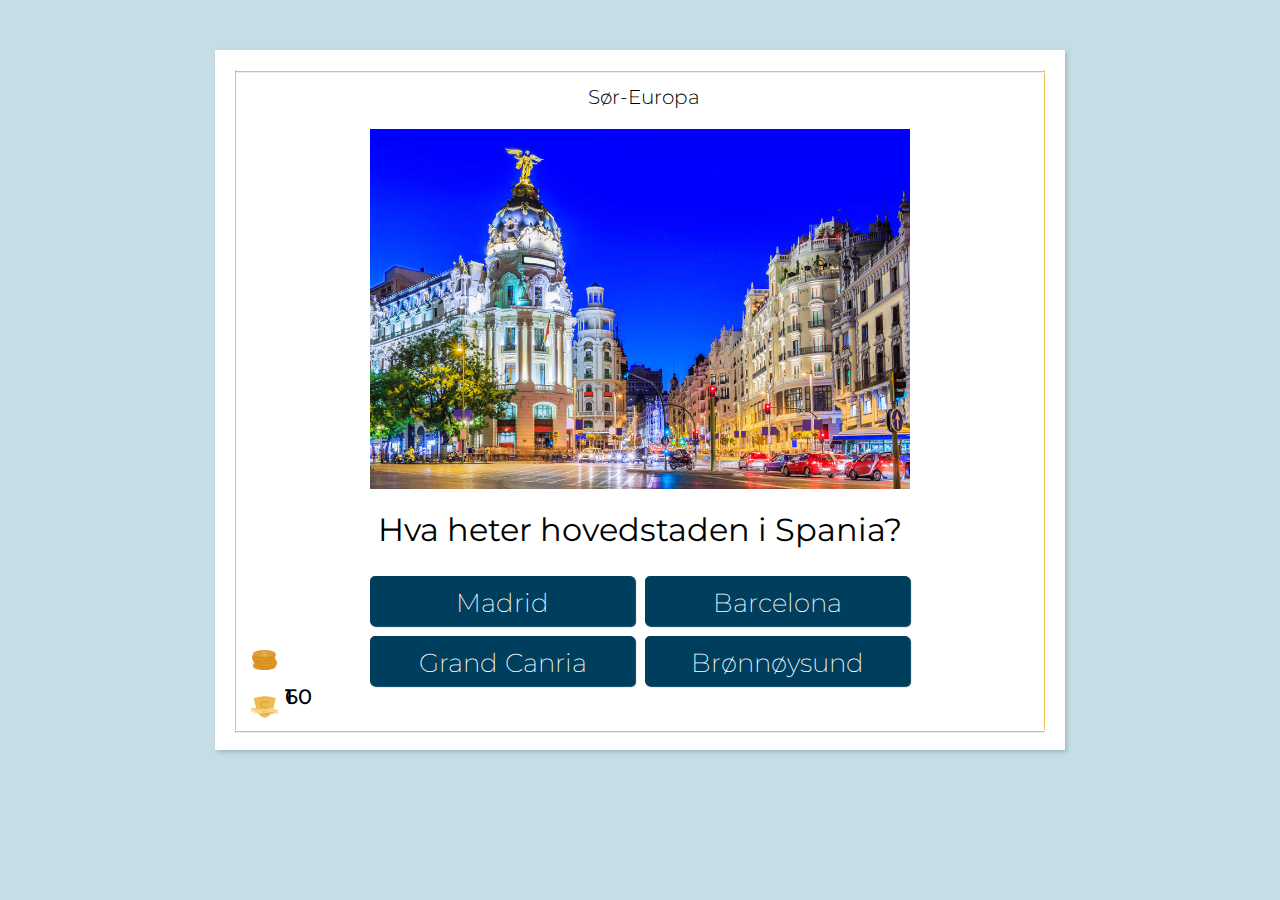
<file: task.html>
<!DOCTYPE html>
<html lang="en">

<head>
    <meta charset="UTF-8">
    <meta name="viewport" content="width=device-width, initial-scale=1.0">
    <meta http-equiv="X-UA-Compatible" content="ie=edge">
    <link rel="stylesheet" href="task.css">
    <link rel="stylesheet" href="mal.css">
    <link href="https://fonts.googleapis.com/css?family=Montserrat:100,100i,200,200i,300,300i,400" rel="stylesheet">
    <title>Oppgaver</title>
</head>

<body>
    <main>
        <!-- Linjene  rundt boksen -->
        <div class="vl"> </div>

        <div class="vl2"> </div>

        <div class="hr1">
            <hr>
        </div>


        <div class="hr2">
            <hr>
        </div>



        <!-- Overskriften, hvor du befinner deg i kontinentet -->

        <div class="sor">Sør-Europa</div>
        <!-- Bildene -->
        <img src="img/madrid.jpg" style="width:540px; height: auto;">

        <!-- Oppgave tekst -->
        <h1>Hva heter hovedstaden i Spania?</h1>

        <div id="svar">
            <div id="rigth" onclick="javascript:rigthAnswer();" class="button">Madrid</div>
            <div id="wrong" onclick="javascript:barcaAnswer();" class="button">Barcelona</div>
        </div>

        <div id="svar1">
            <div id="wrong1" onclick="javascript:grandAnswer();" class=" button1">Grand Canria</div>
            <div id="wrong2" onclick="javascript:bronAnswer();" class="button1">Brønnøysund</div>
        </div>

        <!-- Belønningen du får når du svarer rett -->

        <div class="reward">
            <div class="coins">
                <p>60</p> <img src="img/Coins.png" style="width: 25px; height: auto;">
            </div>

            <div class="merke">
                <p>1</p> <img src="img/s.png" style="width: 29px; height: auto;">
            </div>
        </div>



        <script src="task.js"></script>
    </main>
</body>

</html>
</file>
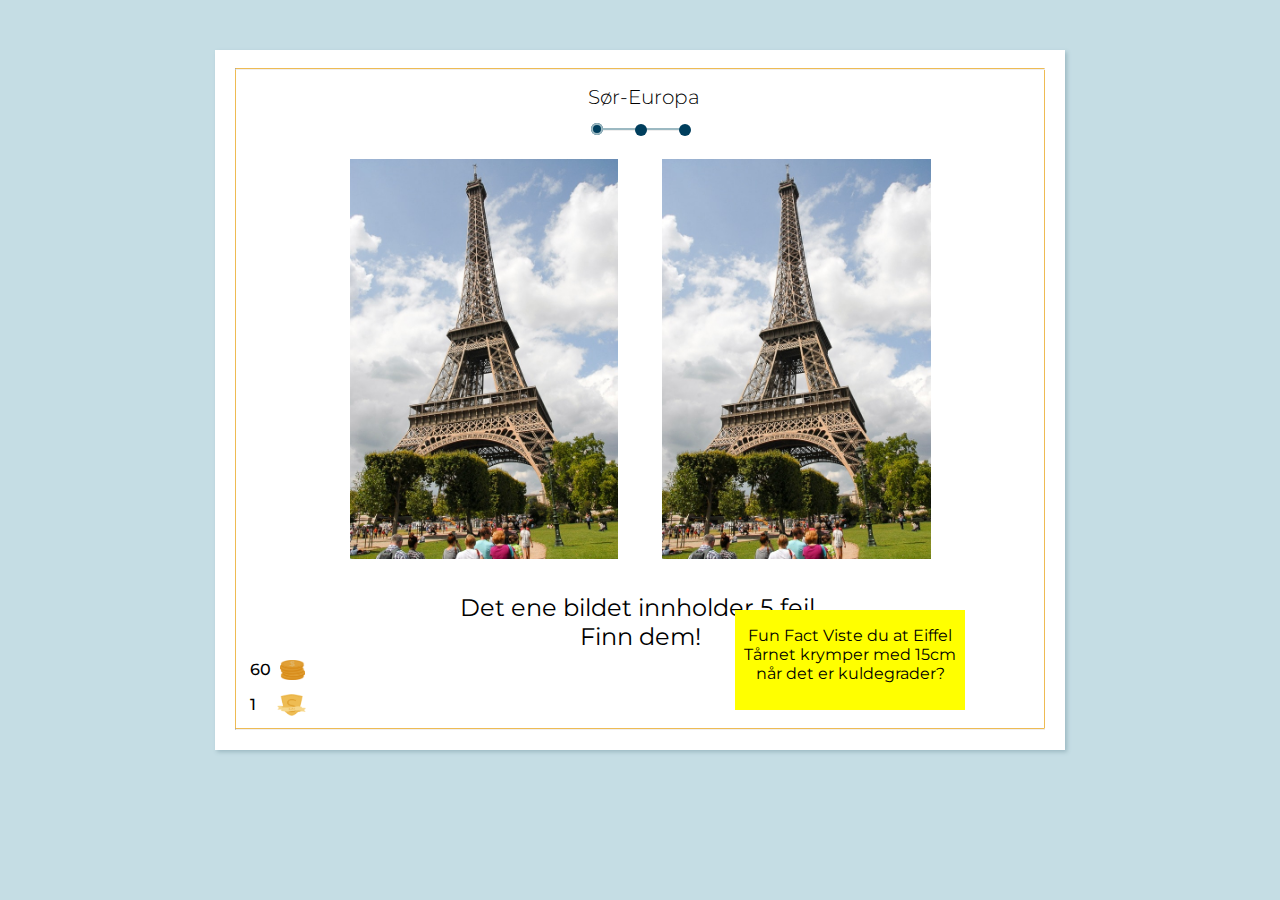
<file: task2.html>
<!DOCTYPE html>
<html lang="en">

<head>
    <meta charset="UTF-8">
    <meta name="viewport" content="width=device-width, initial-scale=1.0">
    <meta http-equiv="X-UA-Compatible" content="ie=edge">
    <link rel="stylesheet" href="task2.css">
    <link href="https://fonts.googleapis.com/css?family=Montserrat:100,100i,200,200i,300,300i,400" rel="stylesheet">
    <title>Finn 5 feil</title>
</head>

<body>
    <main>
        <!-- Linjene rundt boksen -->
        <div class="vl"> </div>

        <div class="vl2"> </div>

        <div class="hr1">
            <hr>
        </div>


        <div class="hr2">
            <hr>
        </div>



        <!-- 3 prikkene på toppen -->

        <hr>

        <div class="dottystyle dottystyle-fillup">
            <ul>
                <li>
                    <a>Home</a>
                </li>
                <li>
                    <p>About</p>
                </li>
                <li>
                    <p>Products</p>
                </li>
            </ul>
        </div>

        <!-- Overskriften, hvor du befinner deg i kontinentet -->

        <div class="sor">Sør-Europa</div>

        <!-- Bildene -->
        <div class="bilder">
            <img src="img/eiffel-tower-feil.jpg" style="width: auto; height:400px;">
            <img src="img/eiffel-tower.jpg" style="width: auto; height:400px;">
        </div>

        <!-- Fun fact box -->

        <div class="funFactBox">
            <div class="box">
                <p>
                    Fun Fact
                    Viste du at Eiffel Tårnet krymper med 15cm når det er kuldegrader?</p>
            </div>
        </div>

        <!-- Oppgave tekst -->
        <h1>Det ene bildet innholder 5 feil.
            <br>
            Finn dem!
        </h1>



        <!-- Belønningen du får når du svarer rett -->

        <div class="reward">
            <div class="coins">
                <p>60</p> <img src="img/Coins.png" style="width: 25px;">
            </div>

            <div class="merke">
                <p>1</p> <img src="img/s.png" style="width: 29px;">
            </div>
        </div>




    </main>
</body>

</html>
</file>
<file: task.css>
/* Linjene rundt boksen */
.vl {
    position: absolute;
    border-left: 1px solid #eebb54;
    height: 660px;
    left: 20px;
    top: 20px;
}

.vl2 {
    position: absolute;
    border-left: 1px solid #eebb54;
    height: 660px;
    right: 20px;
    top: 20px;
}


.hr1 hr {
    position: absolute;
    width: 810px;
    top: 10px;
    left: 20px;
    border-top: 1px solid #eebb54;
}

.hr2 hr {
    position: absolute;
    width: 810px;
    top: 670px;
    left: 20px;
    border-top: 1px solid #eebb54;
}



/* Hovedboksen */


main {
    background-color: white;
    width: 850px;
    height: 700px;
    margin: 50px auto;
    position: relative;
    box-shadow: 2px 2px 4px #9cb9c2;
}

/* Det som forklarer hvor du er i kontintenet */

.sor {
    position: absolute;
    top: 35px;
    left: 373px;
    font-size: 20px;
    font-weight: 300;
}

/* Bildene */

img {
    display: block;
    margin-left: auto;
    margin-right: auto;
    padding-top: 79px;
}

h1 {
    text-align: center;
    font-weight: 400;
    font-size: 1.5rem;
}

/* Svar bokser */
#svar {
    display: flex;
    justify-content: center;
    text-align: center;
}

#svar1 {
    display: flex;
    justify-content: center;
    text-align: center;
}

#rigth {
    border: 2px solid #003e5d;
    box-shadow: 1px 1px 1px #003e5d;
}

#wrong {
    border: 2px solid #003e5d;
}

#wrong1 {
    border: 2px solid #003e5d;
}

#wrong2 {
    border: 2px solid #003e5d;
}

.button {
    padding: 9px;
    width: 265px;
    height: 50px;
    background-color: #003e5d;
    flex-direction: row;
    margin: 5px;
    color: white;
    font-size: 1.2rem;
    font-weight: 200;
    border-radius: 5px;
    box-shadow: 1px 1px 1px #003e5d;
}

.button:hover {
    border: 1px solid white;
}

.button1 {
    padding: 9px;
    width: 265px;
    height: 50px;
    background-color: #003e5d;
    margin: 5px;
    flex-direction: row;
    color: white;
    font-size: 1.2rem;
    font-weight: 200;
    border-radius: 5px;
    box-shadow: 1px 1px 1px #003e5d;
}

.button1:hover {
    border: 1px solid white;
}

/* Det som viser hva du får i belønning om du klarer oppgaven, merke og penger */

.reward {
    position: absolute;
    bottom: 10px;
    left: 35px;
}

.reward p {
    font-weight: 500;
    position: absolute;
    left: 35px;
    bottom: 10px;
}

.coins img {
    position: absolute;
    left: 2px;
    bottom: 70px;
}

.merke img {
    position: absolute;
    left: 0px;
    bottom: 22px;
}
</file>
<file: mal.css>
* {
    box-sizing: border-box; 
}

html,
body {
    padding: 0;
    margin: 0;
    width: 100vw;
    height: 100vh;

    font-family: 'Montserrat', Arial, Helvetica, sans-serif;  
    font-size: 16pt; 
    background-color: #C5DDE4;

    display: flex; 
    flex-direction: column; 
    flex-wrap: wrap; 
}
</file>
<file: task2.css>
* {
    box-sizing: border-box;
}

html,
body {
    margin: 0;
    padding: 0;
    font-family: 'Montserrat', sans-serif;
    background-color: #c5dde4;
}

/* Linjene rundt boksen */
.vl {
    position: absolute;
    border-left: 1px solid #eebb54;
    height: 660px;
    left: 20px;
    top: 20px;
}

.vl2 {
    position: absolute;
    border-left: 1px solid #eebb54;
    height: 660px;
    right: 20px;
    top: 20px;
}

.hr1 hr {
    position: absolute;
    width: 810px;
    top: 10px;
    left: 20px;
    border-top: 1px solid #eebb54;
}

.hr2 hr {
    position: absolute;
    width: 810px;
    top: 670px;
    left: 20px;
    border-top: 1px solid #eebb54;
}


/* DOT STYLE FILL UP */
hr {
    position: absolute;
    width: 90px;
    top: 70px;
    left: 380px;
    border-top: 2px solid #9cb9c2;
}



.dottystyle ul {
    position: relative;
    display: inline-block;
    margin: 0;
    padding: 0;
    list-style: none;
    cursor: default;
}

.dottystyle li {
    position: relative;
    display: block;
    float: left;
    margin: 0 16px;
    width: 12px;
    height: 12px;
}

.dottystyle li p {
    top: 55px;
    left: 360px;
    width: 100%;
    height: 100%;
    outline: none;
    border-radius: 50%;
    background-color: #ffffff;
    background-color: #003e5d;
    text-indent: -999em;
    /* make the text accessible to screen readers */
    position: absolute;

}

.dottystyle li a {
    top: 70px;
    left: 360px;
    width: 100%;
    height: 100%;
    outline: none;
    border-radius: 50%;
    box-shadow: inset 0 0 0 2px #9cb9c2;
    background-color: #ffffff;
    background-color: #003e5d;
    text-indent: -999em;
    /* make the text accessible to screen readers */
    position: absolute;
}


/* Hovedboksen */


main {
    background-color: white;
    width: 850px;
    height: 700px;
    margin: 50px auto;
    position: relative;
    box-shadow: 2px 2px 4px #9cb9c2;
}

/* Det som forklarer hvor du er i kontintenet */

.sor {
    position: absolute;
    top: 35px;
    left: 373px;
    font-size: 20px;
    font-weight: 300;
}

/* Bildene */

.bilder {
    display: inline;
    position: absolute;
    top: 70px;
    position: relative;
    left: 115px;
}

.bilder img {
    margin: 20px;
}

h1 {
    margin-top: 80px;
    text-align: center;
    font-weight: 400;
    font-size: 1.5rem;
}

/* Fun fact box */

.funFactBox {
    width: 230px;
    height: 100px;
    position: absolute;
    top: 560px;
    right: 100px;
    background-color: yellow;
    text-align: center;
    margin: auto;
}



/* Det som viser hva du får i belønning om du klarer oppgaven, merke og penger */

.reward {
    position: absolute;
    bottom: 20px;
    left: 35px;
}

.reward p {
    font-weight: 500;
}

.coins img {
    position: absolute;
    left: 30px;
    bottom: 50px;
}

.merke img {
    position: absolute;
    left: 27px;
    bottom: 14px;
}
</file>
